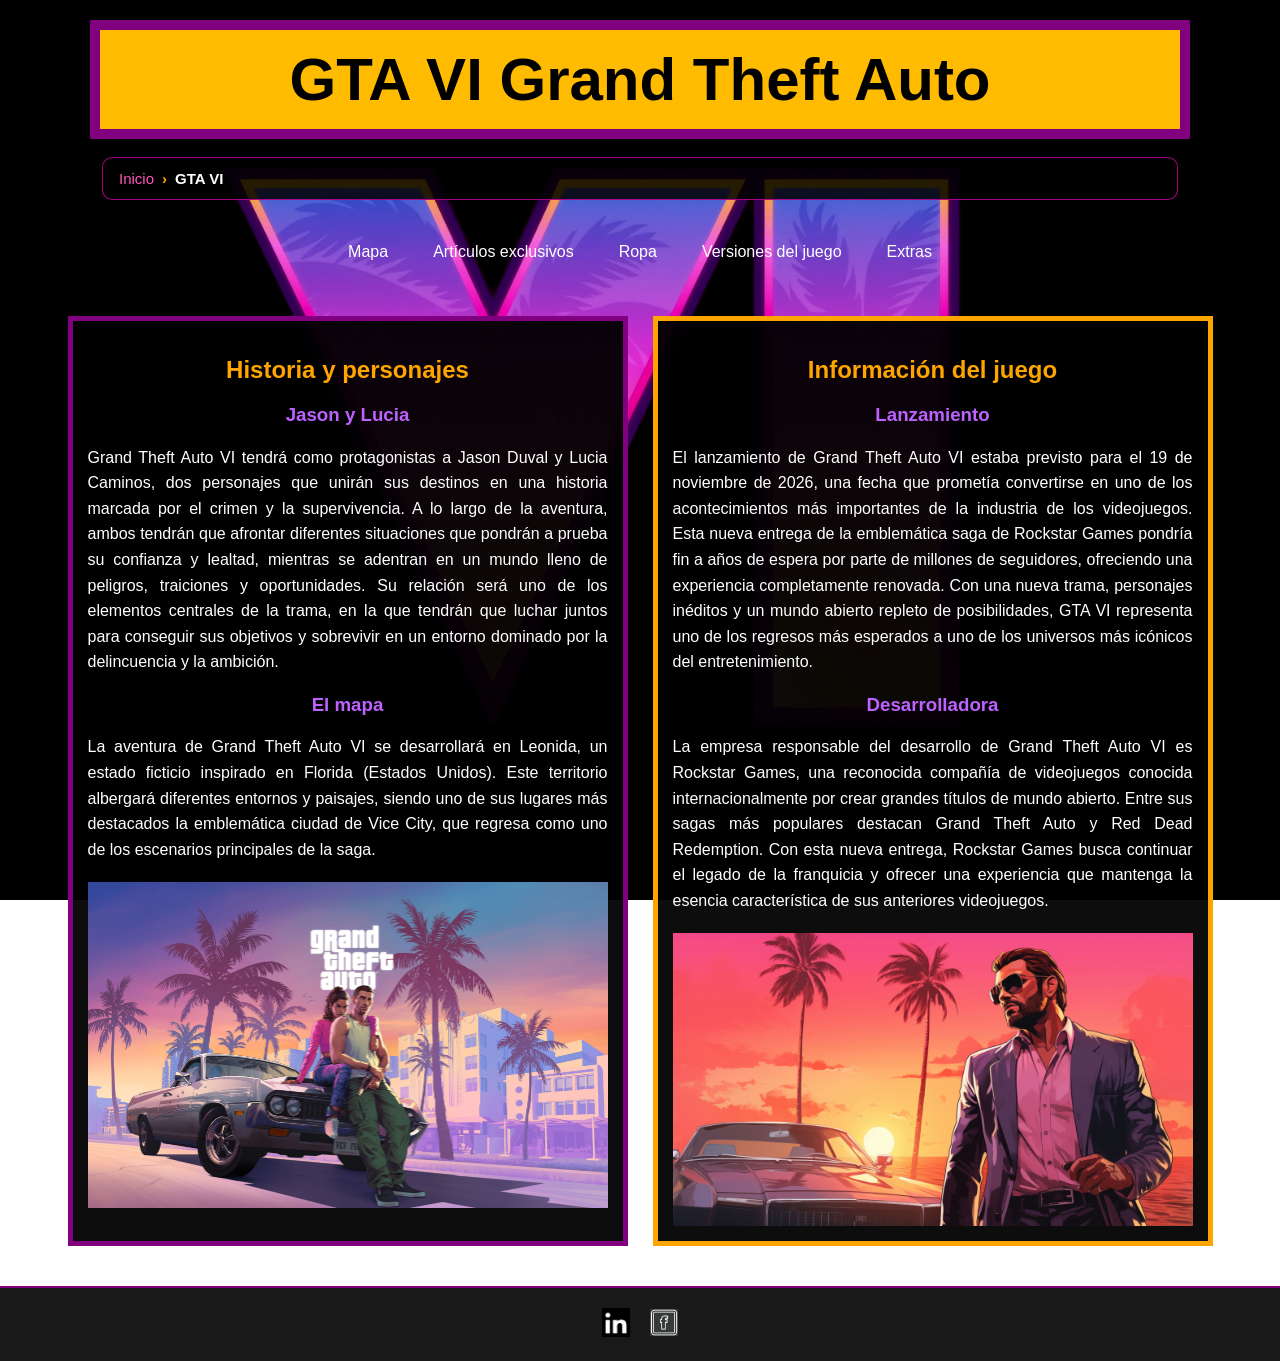
<file: index.html>
<!DOCTYPE html>
<html lang="es">
<head>
    <meta charset="UTF-8">
    <meta name="viewport" content="width=device-width, initial-scale=1.0">
    <title>GTA VI Grand Theft Auto</title>
    <link rel="stylesheet" href="estilos.css">
    <meta name="description" content="La mejor saga de videojuegos de la historia">
    <meta name="keywords" content="videojuegos,carreras,GTA VI,diversión">
    <meta name="author" content="Diego Andrés">
    <meta name="robots" content="index,follow">
    <link rel="icon" type="image/x-icon" href="/favicon.ico">
    <link rel="icon" type="image/png" sizes="16x16" href="/favicon-16x16.png">
    <link rel="icon" type="image/png" sizes="32x32" href="/favicon-32x32.png">
    <link rel="apple-touch-icon" sizes="180x180" href="/apple-touch-icon.png">
    <link rel="icon" type="image/png" sizes="192x192" href="/android-chrome-192x192.png">
    <link rel="icon" type="image/png" sizes="512x512" href="/android-chrome-512x512.png">
    <meta name="theme-color" content="#000000">
</head>
<body>
    <main>
        <header>
            <h1 id="inicio">GTA VI Grand Theft Auto</h1>
        </header>
        <nav class="breadcrumbs" aria-label="Ruta de navegación">
            <ol>
                <li><a href="#inicio">Inicio</a></li>
                <li><span aria-current="page">GTA VI</span></li>
            </ol>
        </nav>
        <section class="menu-principal">
            <ul>
                <li>
                    <a href="Mapa gta.html">Mapa</a>
                </li>
                <li>
                    <a href="articulos-exclusivos.html">Artículos exclusivos</a>
                </li>
                <li>Ropa</li>
                <li>Versiones del juego</li>
                <li>Extras</li>
            </ul>
        </section>
        <section class="cuadros">
            <article class="morado">
                <h2>Historia y personajes</h2>
                <h3>Jason y Lucia</h3>
                <p>
                    Grand Theft Auto VI tendrá como protagonistas a Jason Duval y Lucia Caminos, dos personajes que unirán sus destinos en una historia marcada por el crimen y la supervivencia. A lo largo de la aventura, ambos tendrán que afrontar diferentes situaciones que pondrán a prueba su confianza y lealtad, mientras se adentran en un mundo lleno de peligros, traiciones y oportunidades. Su relación será uno de los elementos centrales de la trama, en la que tendrán que luchar juntos para conseguir sus objetivos y sobrevivir en un entorno dominado por la delincuencia y la ambición.
                </p>
                <h3>El mapa</h3>
                <p>
                    La aventura de Grand Theft Auto VI se desarrollará en Leonida,
                    un estado ficticio inspirado en Florida (Estados Unidos). Este
                    territorio albergará diferentes entornos y paisajes, siendo uno
                    de sus lugares más destacados la emblemática ciudad de Vice City,
                    que regresa como uno de los escenarios principales de la saga.
                </p>
                <img src="Personajes.jpg" alt="Lucia y Jason">
            </article>
            <article class="naranja">
                <h2>Información del juego</h2>
                <h3>Lanzamiento</h3>
                <p>
                    El lanzamiento de Grand Theft Auto VI estaba previsto para el 19 de noviembre de 2026, una fecha que prometía convertirse en uno de los acontecimientos más importantes de la industria de los videojuegos. Esta nueva entrega de la emblemática saga de Rockstar Games pondría fin a años de espera por parte de millones de seguidores, ofreciendo una experiencia completamente renovada. Con una nueva trama, personajes inéditos y un mundo abierto repleto de posibilidades, GTA VI representa uno de los regresos más esperados a uno de los universos más icónicos del entretenimiento.
                </p>
                <h3>Desarrolladora</h3>
                <p>
                    La empresa responsable del desarrollo de Grand Theft Auto VI
                    es Rockstar Games, una reconocida compañía de videojuegos
                    conocida internacionalmente por crear grandes títulos de
                    mundo abierto. Entre sus sagas más populares destacan Grand
                    Theft Auto y Red Dead Redemption. Con esta nueva entrega,
                    Rockstar Games busca continuar el legado de la franquicia
                    y ofrecer una experiencia que mantenga la esencia característica
                    de sus anteriores videojuegos.
                </p>
                <img src="Personaje2.jpg" alt="Personaje de GTA 6">
            </article>
        </section>
    </main>
    <footer>
        <a href="https://www.linkedin.com/sharing/share-offsite/?url=https://profevalentinperez.github.io">
            <img src="linkedin2.png" alt="LinkedIn" width="25">
        </a>
        <a href="https://www.facebook.com/dialog/share?display=popup&app_id=94039431626&href=https://github.com/diegoandress-los-diozes/diegoandress-los-diozes.github.io">
            <img src="facebook2.png" alt="Compartir en Facebook" width="20">
        </a>
    </footer>
</body>
</html>
</file>
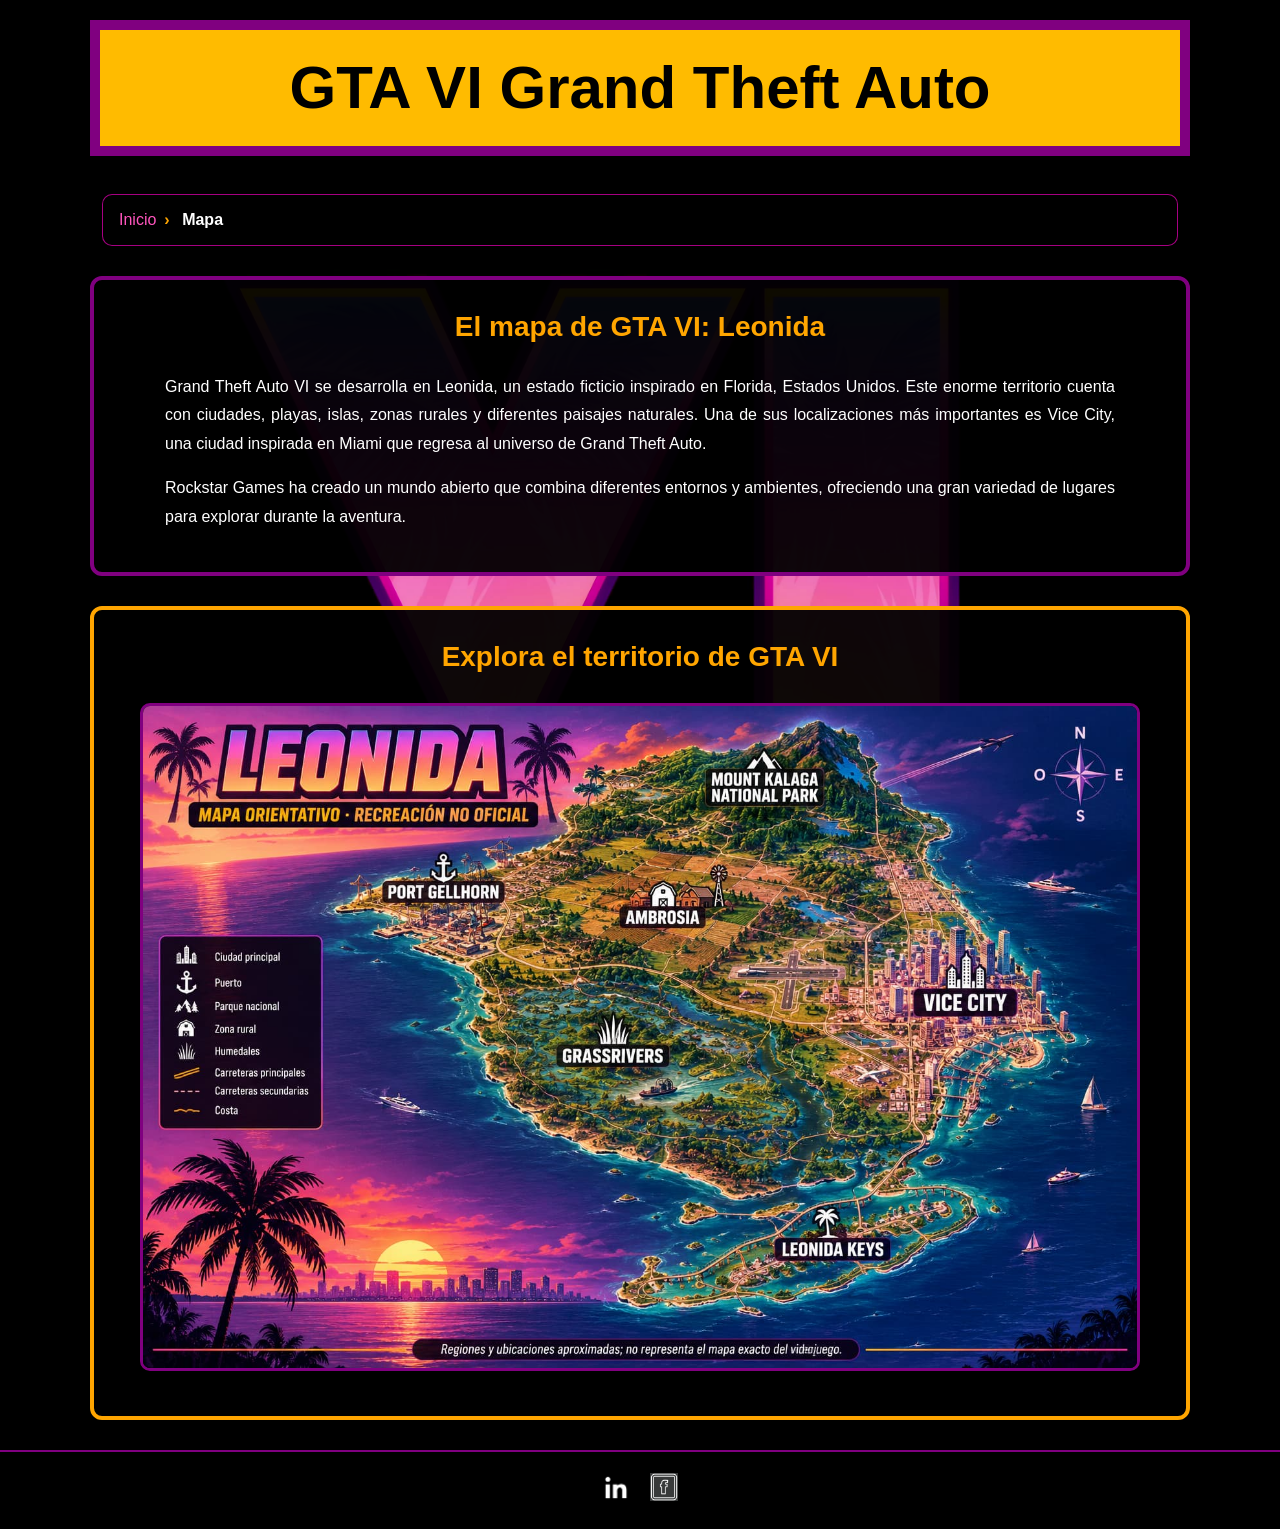
<file: Mapa gta.html>
<!DOCTYPE html>
<html lang="es">
<head>
    <meta charset="UTF-8">
    <meta name="viewport" content="width=device-width, initial-scale=1.0">
    <title>Mapa de GTA VI | Leonida</title>
    <meta name="description" content="Descubre el mapa de GTA VI, Leonida, inspirado en Florida y sus paisajes.">
    <meta name="author" content="Diego Andrés">
    <meta name="robots" content="index,follow">
    <link rel="stylesheet" href="mapa.css">
    <link rel="icon" type="image/x-icon" href="/favicon.ico">
    <link rel="icon" type="image/png" sizes="32x32" href="/favicon-32x32.png">
    <meta name="theme-color" content="#000000">
</head>
<body>
    <main>
        <header>
            <h1>GTA VI Grand Theft Auto</h1>
        </header>
        <nav class="breadcrumbs" aria-label="Ruta de navegación">
            <ol>
                <li>
                    <a href="index.html">Inicio</a>
                </li>
                <li>
                    <span aria-current="page">Mapa</span>
                </li>
            </ol>
        </nav>
        <section class="introduccion">
            <h2>El mapa de GTA VI: Leonida</h2>
            <p>
                Grand Theft Auto VI se desarrolla en Leonida, un estado ficticio inspirado en Florida, Estados Unidos.
                Este enorme territorio cuenta con ciudades, playas, islas, zonas rurales y diferentes paisajes naturales.
                Una de sus localizaciones más importantes es Vice City, una ciudad inspirada en Miami que regresa al universo de Grand Theft Auto.
            </p>
            <p>Rockstar Games ha creado un mundo abierto que combina diferentes entornos y ambientes, ofreciendo una gran variedad de lugares para explorar durante la aventura.</p>
        </section>
        <section class="mapa-imagen">
            <h2>Explora el territorio de GTA VI</h2>
            <figure>
                <img src="mapa-leonida-orientativo.jpg" alt="Ilustración orientativa del territorio de Leonida de GTA VI">
            </figure>
        </section>
    </main>
    <footer>
        <a href="https://www.linkedin.com/sharing/share-offsite/?url=https://profevalentinperez.github.io">
            <img src="linkedin2.png" alt="LinkedIn" width="25">
        </a>
        <a href="https://www.facebook.com/dialog/share?display=popup&app_id=94039431626&href=https://github.com/diegoandress-los-diozes/diegoandress-los-diozes.github.io">
            <img src="facebook2.png" alt="Compartir en Facebook" width="20">
        </a>
    </footer>
</body>
</html>
</file>
<file: estilos.css>
* {
    box-sizing: border-box;
}
body {
    background-image: url("gta-6-official.jpg");
    background-size: cover;
    background-position: center top;
    background-repeat: no-repeat;
    background-attachment: fixed;
    margin: 0;
    min-height: 100vh;
    display: flex;
    flex-direction: column;
    font-family: Arial, sans-serif;
}
main {
    width: 100%;
    flex: 1;
}
header {
    width: 100%;
    padding-top: 20px;
}
h1 {
    width: 92%;
    max-width: 1100px;
    font-size: clamp(30px, 5vw, 60px);
    color: black;
    margin: auto;
    padding: 15px;
    border: 10px solid purple;
    background-color: rgb(255, 187, 0);
    text-align: center;
}
.breadcrumbs {
    width: 92%;
    max-width: 1100px;
    margin: 18px auto;
    padding: 0 12px;
}
.breadcrumbs ol {
    display: flex;
    flex-wrap: wrap;
    align-items: center;
    justify-content: flex-start;
    list-style: none;
    margin: 0;
    padding: 12px 16px;
    gap: 8px;
    border: 1px solid rgba(255, 0, 200, 0.65);
    border-radius: 10px;
    background: rgba(0, 0, 0, 0.85);
}
.breadcrumbs li {
    color: white;
    padding: 0;
    font-size: 15px;
    cursor: default;
}
.breadcrumbs li + li::before {
    content: "›";
    margin-right: 8px;
    color: orange;
    font-weight: bold;
}
.breadcrumbs a {
    color: #ff55bd;
    text-decoration: none;
    transition: 0.3s;
}
.breadcrumbs a:hover {
    color: orange;
    text-decoration: underline;
}
.breadcrumbs [aria-current="page"] {
    color: white;
    font-weight: bold;
}
.menu-principal {
    width: 95%;
    max-width: 1200px;
    margin: 15px auto;
}
.menu-principal ul {
    display: flex;
    flex-wrap: wrap;
    justify-content: center;
    align-items: center;
    gap: 15px;
    list-style: none;
    padding: 15px;
    margin: 0;
}
.menu-principal li {
    color: white;
    padding: 10px 15px;
    cursor: pointer;
    transition: 0.3s;
    text-align: center;
}

.menu-principal li:hover {
    color: orange;
}
.cuadros {
    width: 94%;
    max-width: 1200px;
    margin: 30px auto 40px;
    display: flex;
    justify-content: center;
    align-items: stretch;
    flex-wrap: wrap;
    gap: 25px;
    text-align: center;
}
.morado {
    flex: 1 1 420px;
    max-width: 560px;
    min-width: 0;
    background-color: rgba(0, 0, 0, 0.95);
    border: 5px solid purple;
    color: white;
    padding: 15px;
}
.naranja {
    flex: 1 1 420px;
    max-width: 560px;
    min-width: 0;
    background-color: rgba(0, 0, 0, 0.95);
    border: 5px solid orange;
    color: white;
    padding: 15px;
}
.cuadros h2 {
    text-align: center;
    color: orange;
}
.cuadros h3 {
    color: #bd62ff;
}
.cuadros p {
    text-align: justify;
    line-height: 1.6;
}
.cuadros img {
    width: 100%;
    max-width: 100%;
    height: auto;
    display: block;
    margin: 20px auto 0;
}
footer {
    width: 100%;
    display: flex;
    justify-content: center;
    align-items: center;
    flex-wrap: wrap;
    gap: 20px;
    padding: 20px;
    background: rgba(0, 0, 0, 0.9);
    border-top: 2px solid purple;
}
footer p {
    color: white;
    font-size: 13px;
}
footer img {
    width: 28px;
    height: auto;
}
@media (max-width: 600px) {
    body {
        background-attachment: scroll;
    }
    h1 {
        width: 94%;
        font-size: 30px;
        border-width: 6px;
        padding: 12px;
    }
    .breadcrumbs {
        width: 100%;
        padding: 0 10px;
    }
    .introduccion,
    .mapa-imagen {
        width: 94%;
        padding: 16px;
    }
    .introduccion h2,.mapa-imagen h2 {
        font-size: 23px;
    }
    footer {
        text-align: center;
    }
}
.menu-principal li a,
section ol li a {
    color: white;
    text-decoration: none;
    display: inline-block;
}
.menu-principal li:hover a,
.menu-principal li a:hover,
section ol li:hover a,
section ol li a:hover {
    color: orange;
    text-decoration: none;
}
</file>
<file: mapa.css>
* {
    box-sizing: border-box;
}
html {
    scroll-behavior: smooth;
}
body {
    background-image: url("gta-6-official.jpg");
    background-size: cover;
    background-position: center 109px;
    background-repeat: no-repeat;
    background-attachment: fixed;
    background-color: black;
    margin: 0;
    min-height: 100vh;
    color: white;
    font-family: Arial, sans-serif;
    line-height: 1.6;
}
main {
    width: 100%;
    max-width: 1400px;
    margin: auto;
}
header {
    width: 100%;
    padding: 20px 15px;
}
h1 {
    font-size: clamp(30px, 5vw, 60px);
    color: black;
    margin: auto;
    width: 92%;
    max-width: 1100px;
    border: 10px solid purple;
    text-align: center;
    padding: 10px;
    background-color: rgb(255, 187, 0);
}
.breadcrumbs {
    width: 92%;
    max-width: 1100px;
    margin: 18px auto;
    padding: 0 12px;
}
.breadcrumbs ol {
    display: flex;
    flex-wrap: wrap;
    align-items: center;
    justify-content: flex-start;
    gap: 8px;
    list-style: none;
    padding: 12px 16px;
    margin: 0;
    border: 1px solid rgba(255, 0, 200, 0.65);
    border-radius: 10px;
    background: rgba(0, 0, 0, 0.85);
}
.breadcrumbs li {
    padding: 0;
    color: white;
    cursor: default;
}
.breadcrumbs li + li::before {
    content: "›";
    color: orange;
    margin-right: 8px;
    font-weight: bold;
}
.breadcrumbs a {
    color: #ff55bd;
    text-decoration: none;
    transition: 0.3s;
}
.breadcrumbs a:hover {
    color: orange;
}
.breadcrumbs [aria-current="page"] {
    color: white;
    font-weight: bold;
}
.introduccion,
.mapa-imagen {
    width: 92%;
    max-width: 1100px;
    margin: 30px auto;
    padding: 25px;
    background-color: rgba(0, 0, 0, 0.94);
    color: white;
    border-radius: 12px;
}
.introduccion h2,
.mapa-imagen h2 {
    text-align: center;
    color: orange;
    font-size: 28px;
    margin-top: 0;
}
.introduccion p,
.mapa-imagen p {
    text-align: justify;
    line-height: 1.8;
}

.introduccion {
    border: 4px solid purple;
}
.introduccion p {
    max-width: 950px;
    margin: 15px auto;
}
.mapa-imagen {
    border: 4px solid orange;
    text-align: center;
}
.mapa-imagen p {
    max-width: 950px;
    margin: 15px auto 25px;
}
.mapa-imagen figure {
    margin: 0;
}
.mapa-imagen img {
    display: block;
    width: 100%;
    max-width: 1000px;
    height: auto;
    margin: 20px auto;
    border: 3px solid purple;
    border-radius: 10px;
}
footer {
    width: 100%;
    display: flex;
    justify-content: center;
    align-items: center;
    flex-wrap: wrap;
    gap: 20px;
    padding: 20px;
    background: rgba(0, 0, 0, 0.9);
    border-top: 2px solid purple;
}
footer p {
    color: white;
    font-size: 13px;
}
footer img {
    width: 28px;
    height: auto;
}
@media (max-width: 600px) {
    body {
        background-attachment: scroll;
    }
    h1 {
        width: 94%;
        font-size: 30px;
        border-width: 6px;
        padding: 12px;
    }
    .breadcrumbs {
        width: 100%;
        padding: 0 10px;
    }
    .introduccion,
    .mapa-imagen {
        width: 94%;
        padding: 16px;
    }
    .introduccion h2,.mapa-imagen h2 {
        font-size: 23px;
    }
    footer {
        text-align: center;
    }
}
</file>
